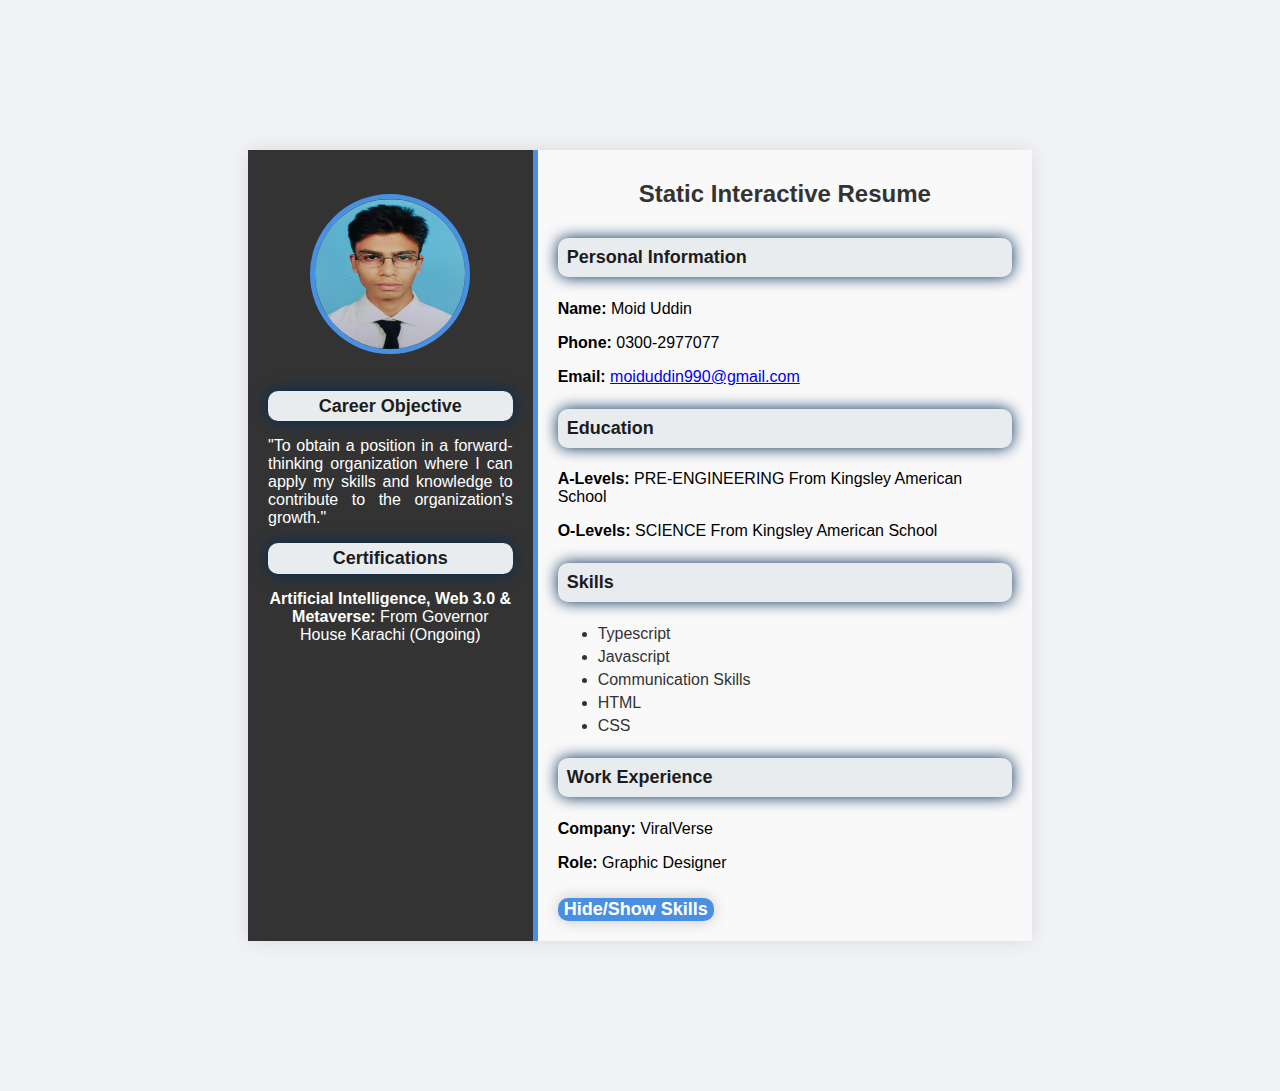
<file: milestone-1-2/index.html>
<!DOCTYPE html>
<html lang="en">
<head>
    <meta charset="UTF-8">
    <meta name="viewport" content="width=device-width, initial-scale=1.0">
    <title>Static Interactive Resume</title>
    <link rel="stylesheet" href="style.css">
</head>
<body>
    <div class="resume-container">
        <!--Left Section-->
        <div class="left-section">
         <img src="profile.jpg" alt="Profile Picture" class="profile-picture">
         <section id="objective">
            <h3>Career Objective</h3>
            <p style="text-align: justify; hyphens: auto;">"To obtain a position in a forward-thinking organization where I can apply my skills and knowledge to contribute to the organization's growth."</p>
         </section>

         <section id="certification">
            <h3>Certifications</h3>
            <p><b>Artificial Intelligence, Web 3.0 & Metaverse:</b> From Governor House Karachi (Ongoing)</p>
         </section>
        </div>

        <!--Right Section-->
        <div class="right-section">
            <h1>Static Interactive Resume</h1>
            <!--Personal Information-->
            <section id="personal-info">
                <h3>Personal Information</h3>
                <p><b>Name:</b> Moid Uddin</p>
                <p><b>Phone:</b> 0300-2977077</p>
                <p><b>Email:</b> <a href="mailto:moiduddin990@gmail.com" target="_blank">moiduddin990@gmail.com</a></p>
            </section>

            <!--Education Section-->
            <section id="education">
                <h3>Education</h3>
                <p><b>A-Levels:</b> PRE-ENGINEERING From Kingsley American School</p>
                <p><b>O-Levels:</b> SCIENCE From Kingsley American School</p>
            </section>

            <!--Skills Section-->
            <section id="skills">
                <h3>Skills</h3>
                <ul>
                    <li>Typescript</li>
                    <li>Javascript</li>
                    <li>Communication Skills</li>
                    <li>HTML</li>
                    <li>CSS</li>
                </ul>
            </section>

            <!--Work Experience Section-->
            <section id="work-experience">
                <h3>Work Experience</h3>
                <p><b>Company:</b> ViralVerse</p>
                <p><b>Role:</b> Graphic Designer</p>
            </section>

            <!--Button to toggle Skills Section-->
            <button id="toggle-skills"><b>Hide/Show Skills</b></button>
        </div>
    </div>
    <script src="script.js"></script>
</body>
</html>
</file>
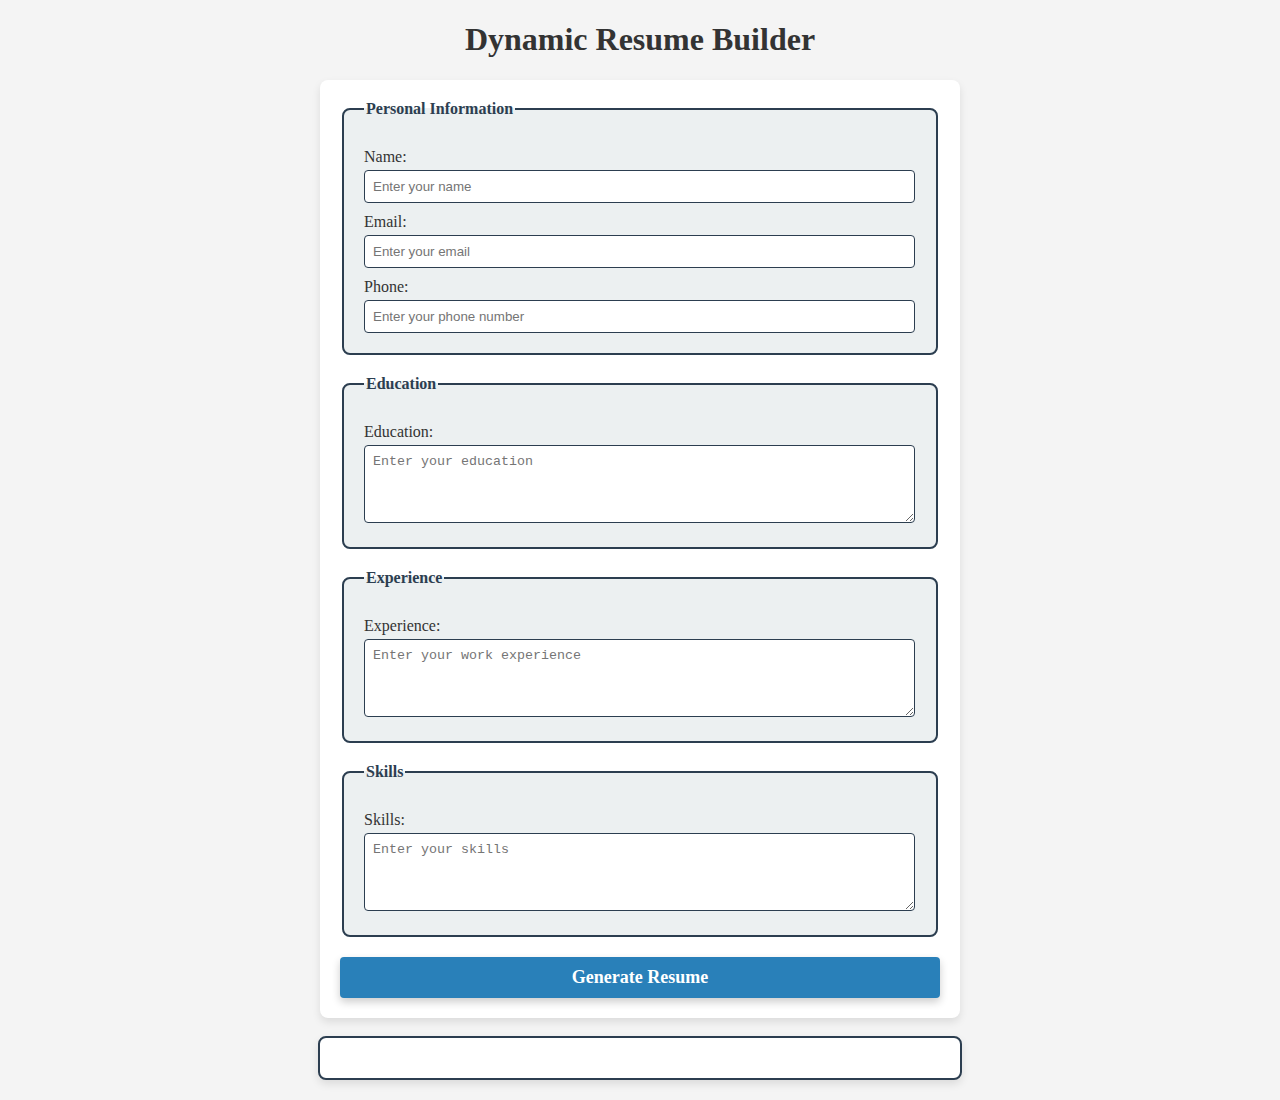
<file: milestone-3/index.html>
<!DOCTYPE html>
<html lang="en">
<head>
    <meta charset="UTF-8">
    <meta name="viewport" content="width=device-width, initial-scale=1.0">
    <title>Dynamic Resume Builder</title>
    <link rel="stylesheet" href="style.css">
</head>
<body>
    <h1>Dynamic Resume Builder</h1>
    <form id="resume-form">
        <fieldset>
            <legend>Personal Information</legend>
            <label for="name">Name:</label>
            <input type="text" id="name" placeholder="Enter your name" required>

            <label for="email">Email:</label>
            <input type="email" id="email" placeholder="Enter your email" required>

            <label for="phone">Phone:</label>
            <input type="tel" id="phone" placeholder="Enter your phone number" required>
        </fieldset>

        <fieldset>
            <legend>Education</legend>
            <label for="education">Education:</label>
            <textarea id="education" placeholder="Enter your education" rows="4" required></textarea>
        </fieldset>

        <fieldset>
            <legend>Experience</legend>
            <label for="experience">Experience:</label>
            <textarea id="experience" placeholder="Enter your work experience" rows="4" required></textarea>
        </fieldset>

        <fieldset>
            <legend>Skills</legend>
            <label for="skills">Skills:</label>
            <textarea id="skills" placeholder="Enter your skills" rows="4" required></textarea>
        </fieldset>

        <button type="submit"><b>Generate Resume</b></button>
    </form>
    <br>


    <!--Dynamic Resume-->
    <div id="resume-display">
        <!--Resume will be generated below-->
    </div>

    <script src="script.js"></script>

</body>
</html>
</file>
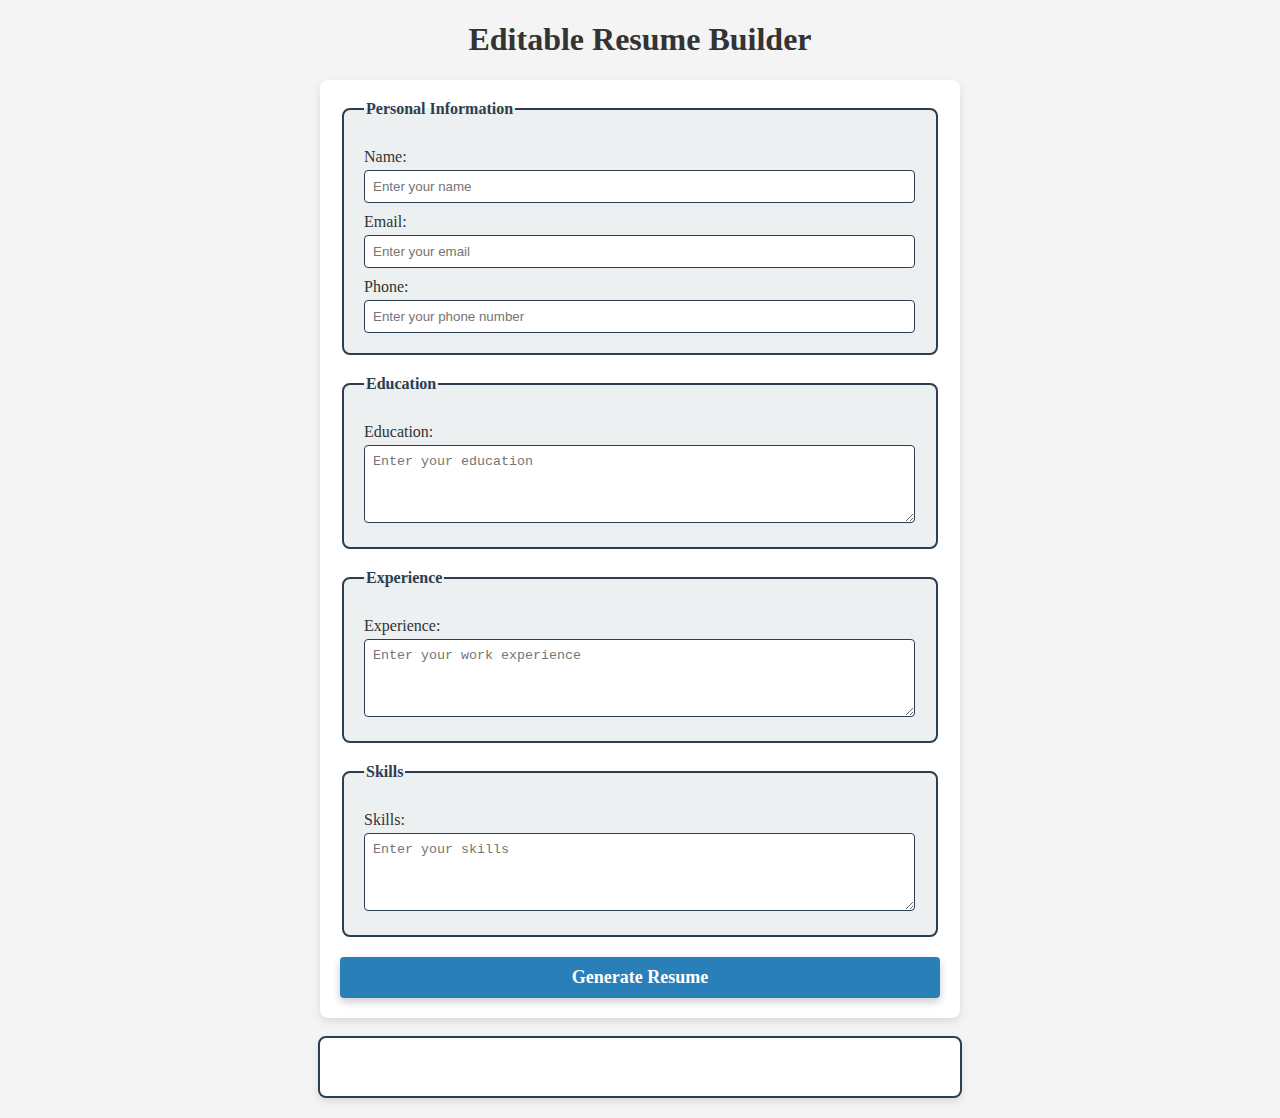
<file: milestone-4/index.html>
<!DOCTYPE html>
<html lang="en">
<head>
    <meta charset="UTF-8">
    <meta name="viewport" content="width=device-width, initial-scale=1.0">
    <title>Editable Resume Builder</title>
    <link rel="stylesheet" href="style.css">
</head>
<body>
    <h1>Editable Resume Builder</h1>
    <form id="resume-form">
        <fieldset>
            <legend>Personal Information</legend>
            <label for="name">Name:</label>
            <input type="text" id="name" placeholder="Enter your name" required>

            <label for="email">Email:</label>
            <input type="email" id="email" placeholder="Enter your email" required>

            <label for="phone">Phone:</label>
            <input type="tel" id="phone" placeholder="Enter your phone number" required>
        </fieldset>

        <fieldset>
            <legend>Education</legend>
            <label for="education">Education:</label>
            <textarea id="education" placeholder="Enter your education" rows="4" required></textarea>
        </fieldset>

        <fieldset>
            <legend>Experience</legend>
            <label for="experience">Experience:</label>
            <textarea id="experience" placeholder="Enter your work experience" rows="4" required></textarea>
        </fieldset>

        <fieldset>
            <legend>Skills</legend>
            <label for="skills">Skills:</label>
            <textarea id="skills" placeholder="Enter your skills" rows="4" required></textarea>
        </fieldset>

        <button type="submit"><b>Generate Resume</b></button>
    </form>
    <br>


    <!--Dynamic and Editable Resume-->
    <div id="resume-display" contenteditable="true">
        <!--Resume will be generated below-->
    </div>

    <script src="script.js"></script>

</body>
</html>
</file>
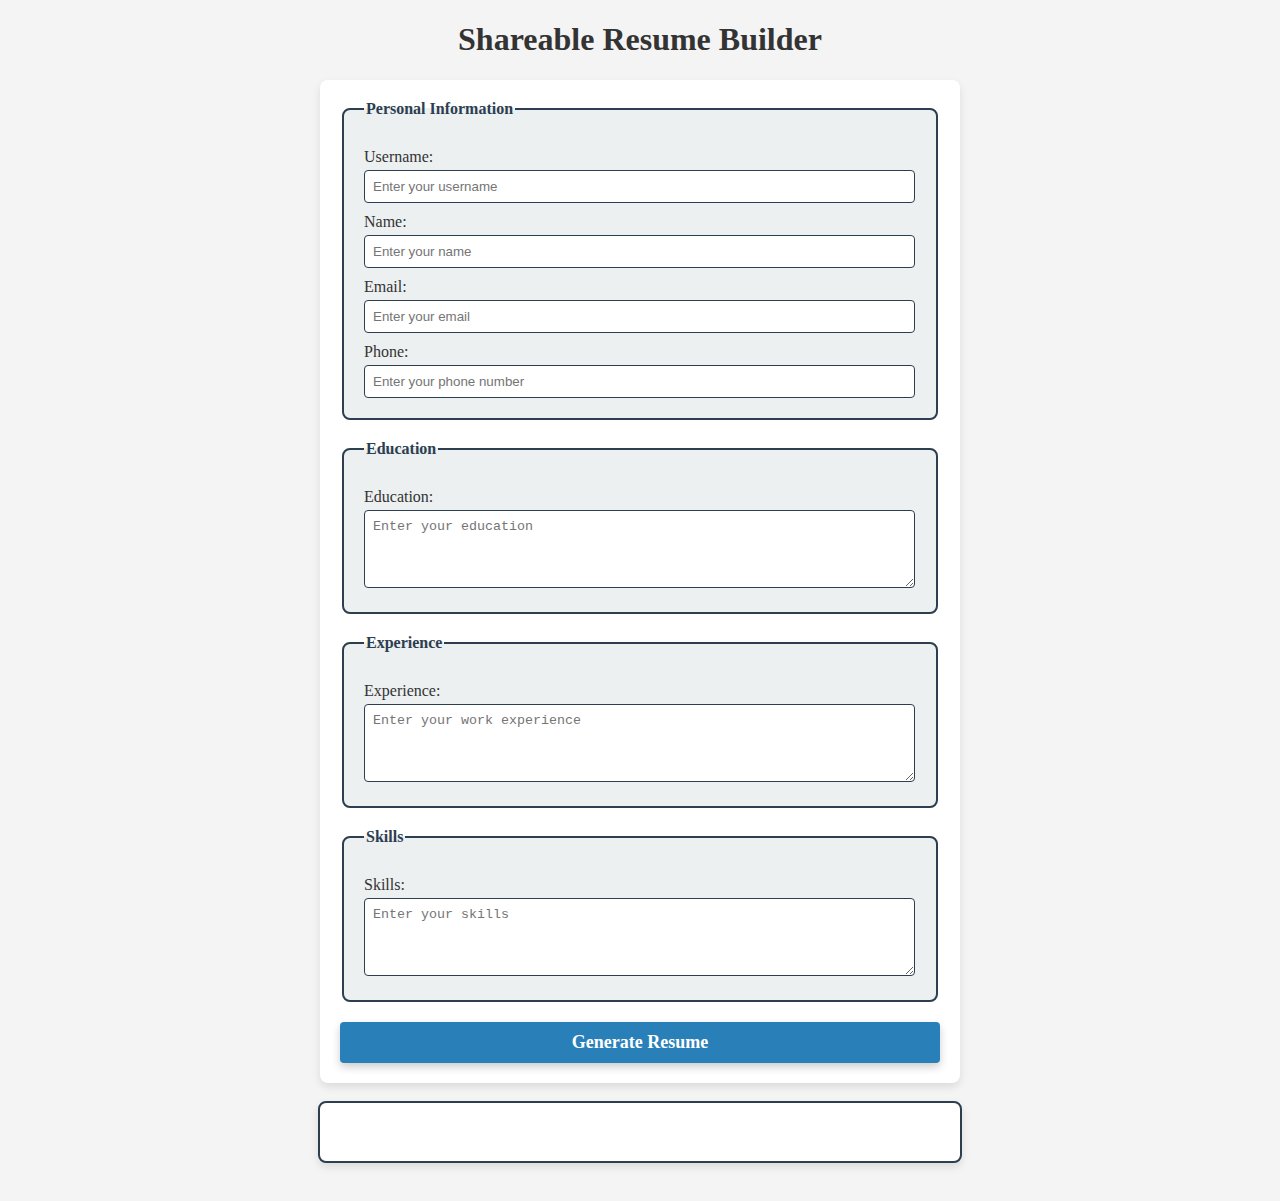
<file: milestone-5/index.html>
<!DOCTYPE html>
<html lang="en">
<head>
    <meta charset="UTF-8">
    <meta name="viewport" content="width=device-width, initial-scale=1.0">
    <title>Shareable Resume Builder</title>
    <link rel="stylesheet" href="style.css">
</head>
<body>
    <h1>Shareable Resume Builder</h1>
    <form id="resume-form">
        <fieldset>
            <legend>Personal Information</legend>

            <label for="username">Username:</label>
            <input type="text" id="username" placeholder="Enter your username" required>

            <label for="name">Name:</label>
            <input type="text" id="name" placeholder="Enter your name" required>

            <label for="email">Email:</label>
            <input type="email" id="email" placeholder="Enter your email" required>

            <label for="phone">Phone:</label>
            <input type="tel" id="phone" placeholder="Enter your phone number" required>
        </fieldset>

        <fieldset>
            <legend>Education</legend>
            <label for="education">Education:</label>
            <textarea id="education" placeholder="Enter your education" rows="4" required></textarea>
        </fieldset>

        <fieldset>
            <legend>Experience</legend>
            <label for="experience">Experience:</label>
            <textarea id="experience" placeholder="Enter your work experience" rows="4" required></textarea>
        </fieldset>

        <fieldset>
            <legend>Skills</legend>
            <label for="skills">Skills:</label>
            <textarea id="skills" placeholder="Enter your skills" rows="4" required></textarea>
        </fieldset>

        <button type="submit"><b>Generate Resume</b></button>
    </form>
    <br>


    <!--Dynamic and Editable Resume-->
    <div id="resume-display" contenteditable="true">
        <!--Resume will be generated below-->
    </div>

    <br>

    <!-- Section for the shareable link and download option -->
     <div id="shareable-link-container" style="display: none;">
        <h2>Shareable Link</h2>
        <p>Here is your unique link to view or edit your resume:</p>
        <a href="#" id="shareable-link" target="_blank"></a>
        <br>
        <button id="download-pdf"><b>Download as PDF</b></button>
     </div>

    <script src="script.js"></script>

</body>
</html>
</file>
<file: milestone-1-2/style.css>
/* General Styling */
body {
    font-family: 'Arial', sans-serif;
    background-color: #f0f2f5; /* Light grey */
    margin: 0;
    padding: 150px;
}

.resume-container {
    display: flex;
    background-color: #ffffff; /* White */
    width: 80%;
    margin: 0 auto;
    border-radius: 10px;
    box-shadow: 0 0 20px rgba(0, 0, 0, 0.1); /* Soft shadow */
}

/* Left Section Styling */
.left-section {
    background-color: #333333; /* Dark grey */
    color: #ffffff; /* White */
    padding: 20px;
    width: 35%;
    text-align: center;
    border-right: 5px solid #4a90e2; /* Blue accent */
}

.profile-picture {
    width: 150px;
    height: 150px;
    margin-top: 10%;
    border-radius: 50%;
    border: 5px solid #4a90e2; /* Blue accent */
    margin-bottom: 20px;
}

h1 {
    font-size: 24px;
    margin: 10px 0;
    margin-bottom: 30px;
    text-align: center;
    color: #333333; /* Dark grey */
}

h3 {
    font-size: 18px;
    padding: 2%;
    margin: 20px 0 10px;
    color: #1c1c1c; /* Almost black */
    border-radius: 10px;
    box-shadow: 0 0 15px #002d5a; /* Darker Blue */
    margin-top: 5%;
    margin-bottom: 5%;
    background-color: #e9ecef; /* Light grey */
}

ul {
    list-style-type: fill round; 
    padding: 10;
    margin: 10px 0;
}

ul li {
    margin: 5px 0;
    color: #333333; /* Dark grey */
}

/* Right Section Styling */
.right-section {
    padding: 20px;
    width: 65%;
    background-color: #f9f9f9; /* Very light grey */
}

button {
    font-family: Arial, sans-serif;
    border-radius: 10px;
    box-shadow: 0 0 15px rgba(0, 0, 0, 0.2); /* Slightly stronger shadow */
    cursor: pointer;
    margin-top: 10px;
    font-size: 18px;
    background-color: #4a90e2; /* Blue accent */
    color: #ffffff; /* White */
    border: none;
}

button:hover {
    background-color: #002d5a; /* Darker blue */
}
</file>
<file: milestone-3/style.css>
/* Styling form and resume sections */

body {
    font-family: 'Times New Roman', Times, serif;
    margin: 20px;
    padding: 0;
    background-color: #f4f4f4;
}

form {
    margin: auto;
    background-color: #ffffff;
    border-radius: 8px;
    box-shadow: 0 4px 8px rgba(0, 0, 0, 0.1);
    padding: 20px;
    max-width: 600px;
}

h1 {
    text-align: center;
    color: #333333;
}

fieldset {
    border: 2px solid #2c3e50;
    border-radius: 8px;
    padding: 20px;
    margin-bottom: 20px;
    background-color: #ecf0f1;
}

legend {
    font-weight: bold;
    text-align: left;
    color: #2c3e50;
}

label {
    display: block;
    margin-top: 10px;
    color: #333333;
}

input, textarea {
    margin-top: 4px;
    padding: 8px;
    width: calc(100% - 1px);
    border: 1px solid #2c3e50;
    border-radius: 4px;
    box-sizing: border-box;
}

button {
    display: block;
    width: 100%;
    background-color: #2980b9;
    color: white;
    border: none;
    border-radius: 4px;
    box-shadow: 0 4px 8px rgba(0, 0, 0, 0.2);
    margin-top: 10px;
    font-size: 18px;
    font-family: 'Times New Roman', Times, serif;
    padding: 10px;
    cursor: pointer;
}

button:hover {
    background-color: #1a5276;
}

#resume-display {
    max-width: 600px;
    margin: auto;
    padding: 20px;
    border: 2px solid #2c3e50;
    border-radius: 8px;
    background-color: #ffffff;
    box-shadow: 0 4px 8px rgba(0, 0, 0, 0.1);
}

#resume-display h2 {
    color: #333333;
}
</file>
<file: milestone-4/style.css>
/* Styling form and resume sections */

body {
    font-family: 'Times New Roman', Times, serif;
    margin: 20px;
    padding: 0;
    background-color: #f4f4f4;
}

form {
    margin: auto;
    background-color: #ffffff;
    border-radius: 8px;
    box-shadow: 0 4px 8px rgba(0, 0, 0, 0.1);
    padding: 20px;
    max-width: 600px;
}

h1 {
    text-align: center;
    color: #333333;
}

fieldset {
    border: 2px solid #2c3e50;
    border-radius: 8px;
    padding: 20px;
    margin-bottom: 20px;
    background-color: #ecf0f1;
}

legend {
    font-weight: bold;
    text-align: left;
    color: #2c3e50;
}

label {
    display: block;
    margin-top: 10px;
    color: #333333;
}

input, textarea {
    margin-top: 4px;
    padding: 8px;
    width: calc(100% - 1px);
    border: 1px solid #2c3e50;
    border-radius: 4px;
    box-sizing: border-box;
}

button {
    display: block;
    width: 100%;
    background-color: #2980b9;
    color: white;
    border: none;
    border-radius: 4px;
    box-shadow: 0 4px 8px rgba(0, 0, 0, 0.2);
    margin-top: 10px;
    font-size: 18px;
    font-family: 'Times New Roman', Times, serif;
    padding: 10px;
    cursor: pointer;
}

button:hover {
    background-color: #1a5276;
}

#resume-display {
    max-width: 600px;
    margin: auto;
    padding: 20px;
    border: 2px solid #2c3e50;
    border-radius: 8px;
    background-color: #ffffff;
    box-shadow: 0 4px 8px rgba(0, 0, 0, 0.1);
    /*Making the resume editable*/
    outline: none;
}

#resume-display h2 {
    color: #333333;
}
</file>
<file: milestone-5/style.css>
/* Styling form and resume sections */

body {
    font-family: 'Times New Roman', Times, serif;
    margin: 20px;
    padding: 0;
    background-color: #f4f4f4;
}

form {
    margin: auto;
    background-color: #ffffff;
    border-radius: 8px;
    box-shadow: 0 4px 8px rgba(0, 0, 0, 0.1);
    padding: 20px;
    max-width: 600px;
}

h1 {
    text-align: center;
    color: #333333;
}

fieldset {
    border: 2px solid #2c3e50;
    border-radius: 8px;
    padding: 20px;
    margin-bottom: 20px;
    background-color: #ecf0f1;
}

legend {
    font-weight: bold;
    text-align: left;
    color: #2c3e50;
}

label {
    display: block;
    margin-top: 10px;
    color: #333333;
}

input, textarea {
    margin-top: 4px;
    padding: 8px;
    width: calc(100% - 1px);
    border: 1px solid #2c3e50;
    border-radius: 4px;
    box-sizing: border-box;
}

button {
    display: block;
    width: 100%;
    background-color: #2980b9;
    color: white;
    border: none;
    border-radius: 4px;
    box-shadow: 0 4px 8px rgba(0, 0, 0, 0.2);
    margin-top: 10px;
    font-size: 18px;
    font-family: 'Times New Roman', Times, serif;
    padding: 10px;
    cursor: pointer;
}

button:hover {
    background-color: #1a5276;
}

#resume-display {
    max-width: 600px;
    margin: auto;
    padding: 20px;
    border: 2px solid #2c3e50;
    border-radius: 8px;
    background-color: #ffffff;
    box-shadow: 0 4px 8px rgba(0, 0, 0, 0.1);
    /*Making the resume editable*/
    outline: none;
}

#resume-display h2 {
    color: #333333;
}
</file>
